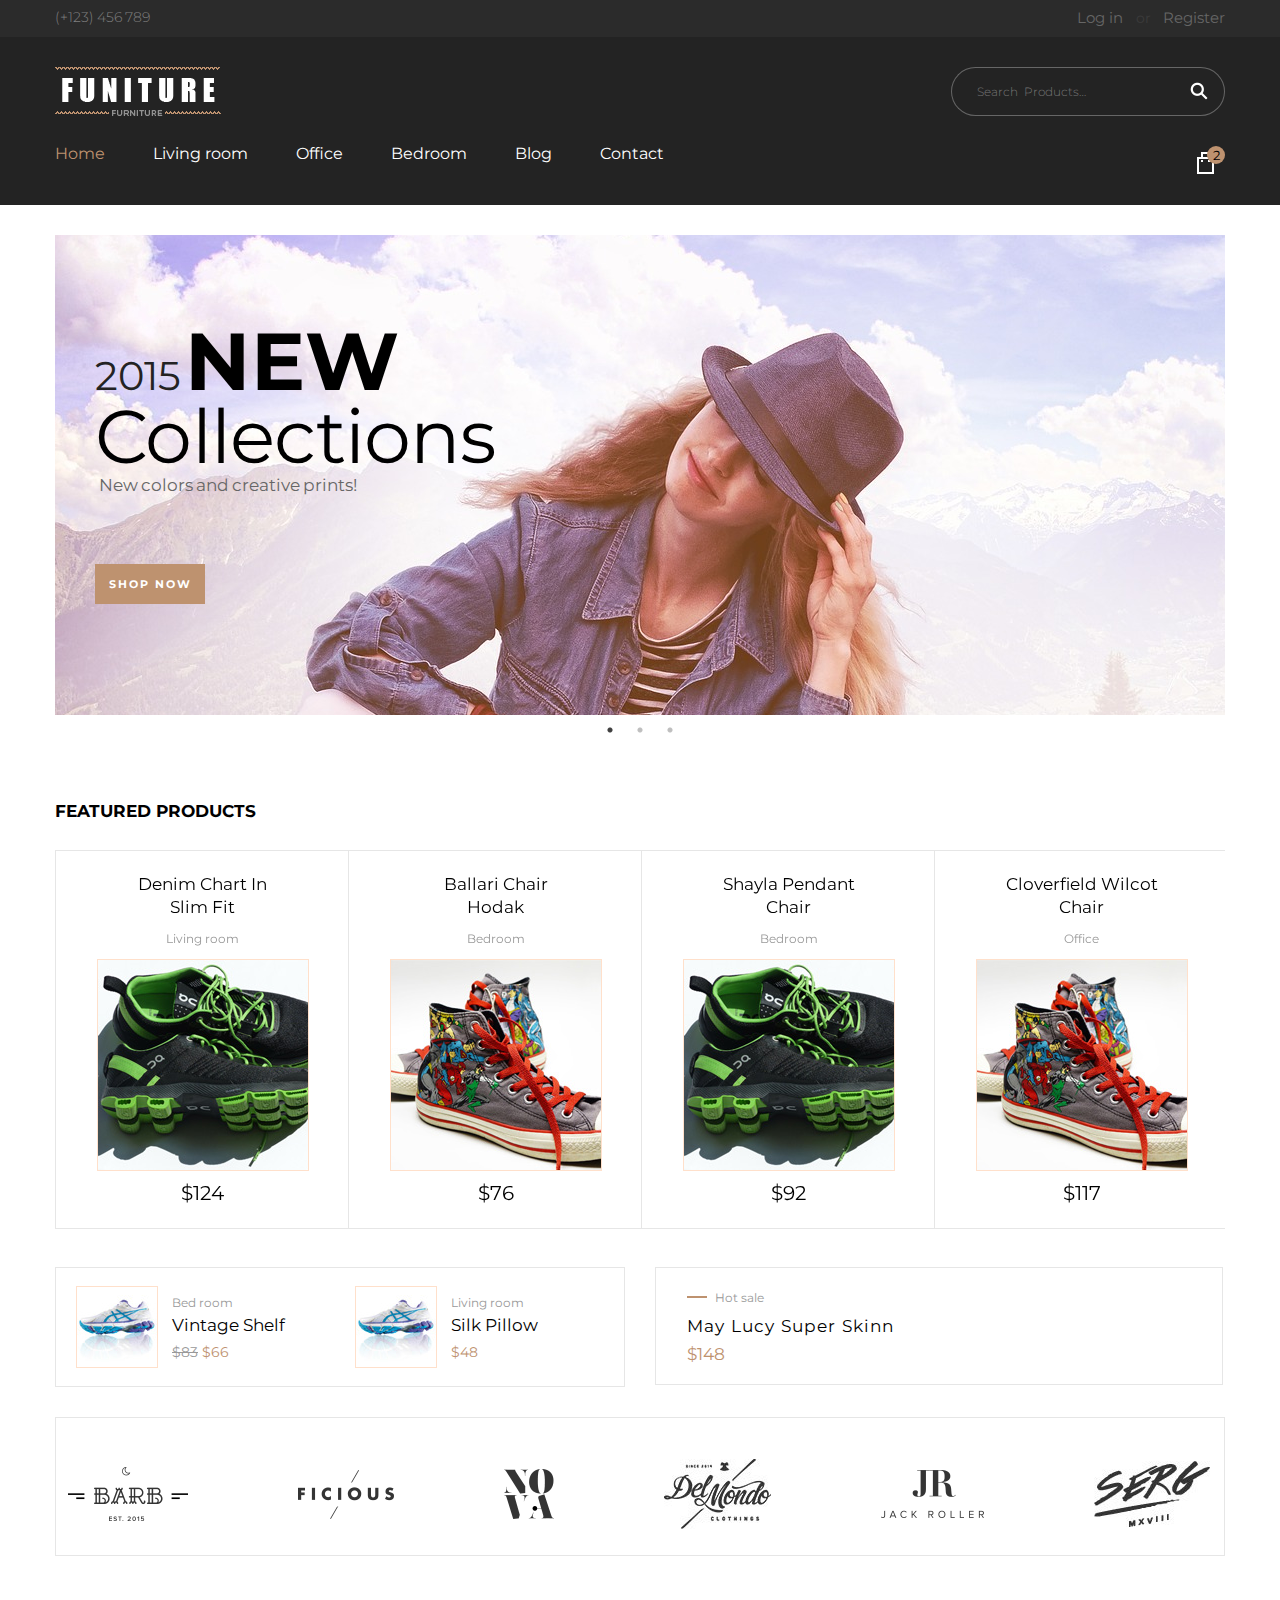
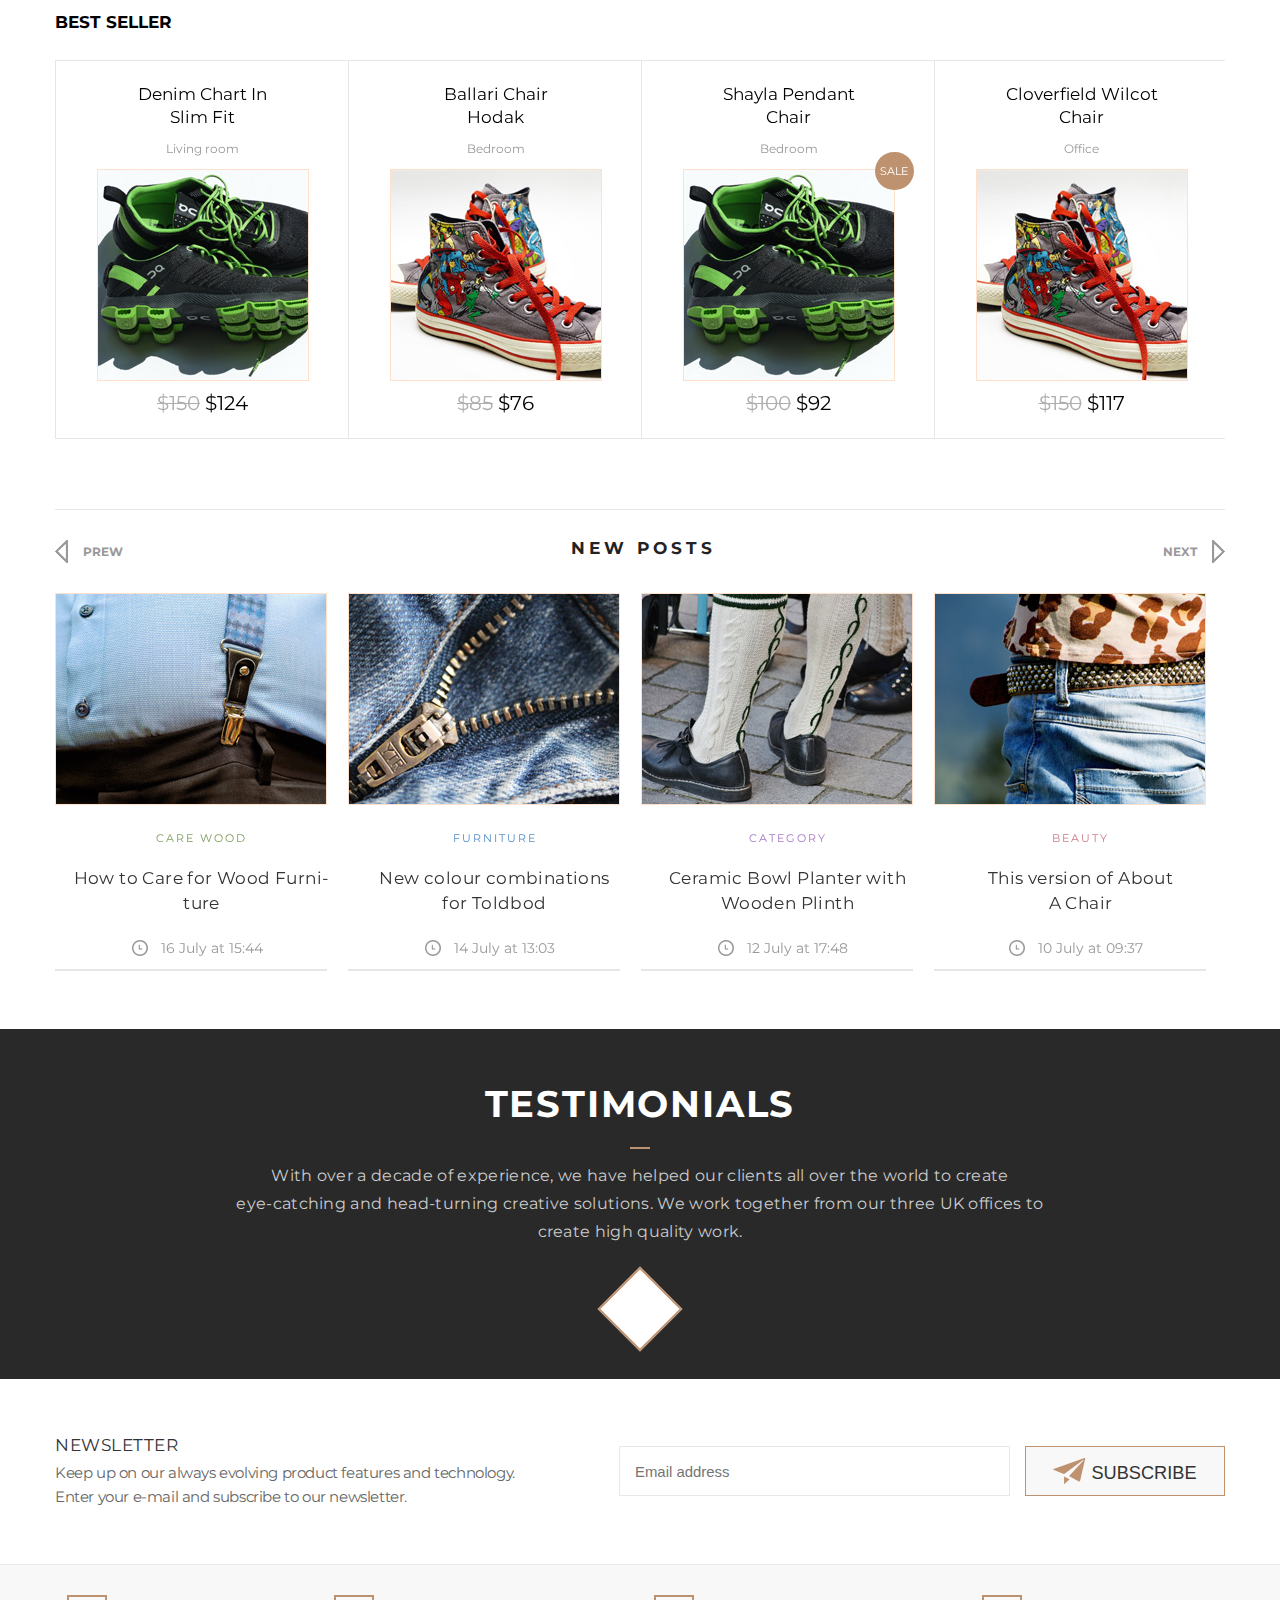
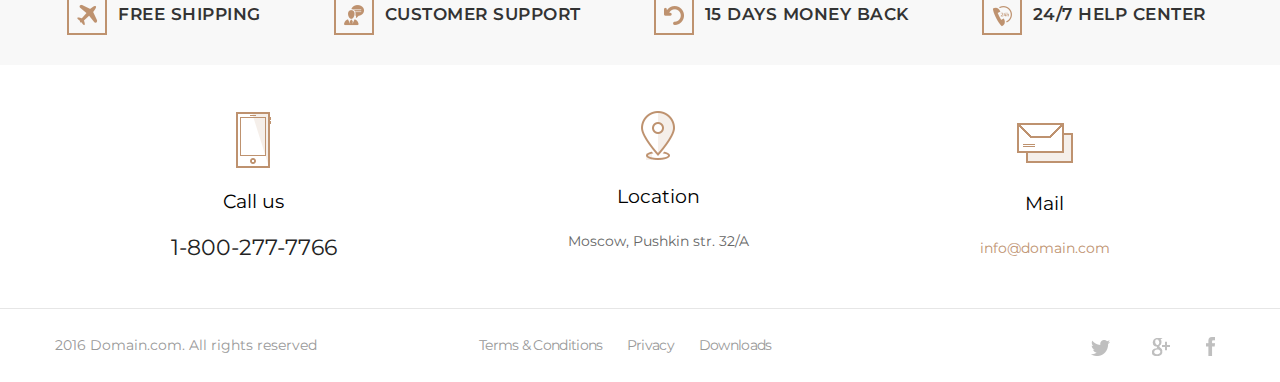
<file: index.html>
<!DOCTYPE html>
<html lang="en">
<head>
  <meta charset="UTF-8">
  <title>Document</title>
  <link href="https://fonts.googleapis.com/css?family=Montserrat:400,700,600" rel="stylesheet">
  <link rel="stylesheet" href="styles/fonts.css">
  <link rel="stylesheet" href="styles/normalize.css">
  <link rel="stylesheet" href="styles/style.css">
  <link rel="stylesheet" href="slick/slick.css">
  <link rel="stylesheet" href="slick/slick-theme.css">
</head>
<body>

<!--HEADER-TOP-->

<div class="header-top">
  <div class="container flex-space-between">
    <address class="header-phone">
      <a href="tel:+38123456789">(+123) 456 789</a>
    </address>
    <div class="header-user-links">
      <a href="#">Log in</a> or <a href="#">Register</a>
    </div>
  </div>
</div>

<!--/HEADER-TOP-->

<!--HEADER-->

<header class="header">
  <div class="container flex-space-between">
    <div class="header-logo">
      <a href="#">
        <img src="images/logo.png" width="166" height="49" alt="site logo"/>
      </a>
    </div>
    <form action="#" class="header-search ">
      <input type="search" name="search" placeholder="Search Products…"/>
      <button value="Search"></button>
    </form>
  </div>
  <div class="container flex-space-between">
    <nav class="header-nav">
      <ul>
        <li class="active"><a href="index.html">Home</a></li>
        <li><a href="#">Living room</a></li>
        <li><a href="office.html">Office</a></li>
        <li><a href="#">Bedroom</a></li>
        <li><a href="#">Blog</a></li>
        <li><a href="#">Contact</a></li>
      </ul>
    </nav>
    <a href="#" class="menu-toggle">

    </a>
    <a href="#" class="header-cart ">
      <div class="count">2</div>
    </a>
  </div>

</header>

<!--HEADER-->

<!--PAGE_BODY-->

<div class="page-body">
  <div class="container">
    <div class="slider">
      <div class="slide" style=" background-image: url('images/slider-image.jpg');">
        <div class="slider-content">
          <h2 class="number">2015</h2>
          <h2 class="new">new</h2>
          <h2 class="collections">Collections</h2>
          <h2 class="subtitle">New colors and creative prints!</h2>
          <div class="slider-button">
            <a href="#">shop now</a>
          </div>
        </div>
      </div>
      <div class="slide" style="background-image: url('images/slider-image2.jpg');">
        <div class="slider-content">
          <h2 class="number">2015</h2>
          <h2 class="new">new</h2>
          <h2 class="collections">Collections 2</h2>
          <h2 class="subtitle">New colors and creative prints!</h2>
          <div class="slider-button">
            <a href="#">shop now</a>
          </div>
        </div>
      </div>
      <div class="slide" style="background-image: url('images/slider-image3.jpg');">
        <div class="slider-content">
          <h2 class="number">2015</h2>
          <h2 class="new">new</h2>
          <h2 class="collections">Collections 3</h2>
          <h2 class="subtitle">New colors and creative prints!</h2>
          <div class="slider-button">
            <a href="#">shop now</a>
          </div>
        </div>
      </div>
    </div>
  </div>

  <div class="container products">
    <h2 class="title">FEATURED PRODUCTS</h2>
    <ul class="featured-products-list slider4">
      <li class="featured-product">
        <div class="product-title">Denim Chart In<br>
          Slim Fit
        </div>
        <div class="product-category">Living room</div>
        <div class="product-actions">
          <img src="images/green-shoes.jpg" alt="Denim Chart In" width="210" height="210"/>
          <div class="addition-links">
            <a href="#" class="add-to-cart">Add to Cart</a>
            <ul class="list-unstyled">
              <li><a href="#" class="to-favorites"></a></li>
              <li><a href="#" class="to-comparison"></a></li>
              <li><a href="#" class="zoom"></a></li>
            </ul>
          </div>
        </div>
        <div class="product-price">$124</div>
      </li>
      <li class="featured-product">
        <div class="product-title">Ballari Chair<br>
          Hodak
        </div>
        <div class="product-category">Bedroom</div>
        <div class="product-actions">
          <img src="images/red-shoes.jpg" alt="Ballari Chair Hodak" width="210" height="210"/>
          <div class="addition-links">
            <a href="#" class="add-to-cart">Add to Cart</a>
            <ul class="list-unstyled">
              <li><a href="#" class="to-favorites"></a></li>
              <li><a href="#" class="to-comparison"></a></li>
              <li><a href="#" class="zoom"></a></li>
            </ul>
          </div>
        </div>
        <div class="product-price">$76</div>
      </li>
      <li class="featured-product">
        <div class="product-title">Shayla Pendant<br>
          Chair
        </div>
        <div class="product-category">Bedroom</div>
        <div class="product-actions">
          <img src="images/green-shoes.jpg" alt="Shayla Pendant Chair" width="210" height="210"/>
          <div class="addition-links">
            <a href="#" class="add-to-cart">Add to Cart</a>
            <ul class="list-unstyled">
              <li><a href="#" class="to-favorites"></a></li>
              <li><a href="#" class="to-comparison"></a></li>
              <li><a href="#" class="zoom"></a></li>
            </ul>
          </div>
        </div>
        <div class="product-price">$92</div>
      </li>
      <li class="featured-product">
        <div class="product-title">Cloverfield Wilcot<br>
          Chair
        </div>
        <div class="product-category">Office</div>
        <div class="product-actions">
          <img src="images/red-shoes.jpg" alt="Cloverfield Wilcot Chair" width="210" height="210"/>
          <div class="addition-links">
            <a href="#" class="add-to-cart">Add to Cart</a>
            <ul class="list-unstyled">
              <li><a href="#" class="to-favorites"></a></li>
              <li><a href="#" class="to-comparison"></a></li>
              <li><a href="#" class="zoom"></a></li>
            </ul>
          </div>
        </div>
        <div class="product-price">$117</div>
      </li>
      <li class="featured-product">
        <div class="product-title">Denim Chart In<br>
          Slim Fit
        </div>
        <div class="product-category">Living room</div>
        <div class="product-actions">
          <img src="images/green-shoes.jpg" alt="Denim Chart In" width="210" height="210"/>
          <div class="addition-links">
            <a href="#" class="add-to-cart">Add to Cart</a>
            <ul class="list-unstyled">
              <li><a href="#" class="to-favorites"></a></li>
              <li><a href="#" class="to-comparison"></a></li>
              <li><a href="#" class="zoom"></a></li>
            </ul>
          </div>
        </div>
        <div class="product-price">$124</div>
      </li>
    </ul>
  </div>

  <div class=" container product">
    <div class="sneakers-product">
      <div class="sneakers-product-item">
        <img src="images/sneakers.jpg" alt="Vintage Shelf" width="80" height="80"/>
        <div class="description">
          <div class="product-category">Bed room</div>
          <div class="product-title">Vintage Shelf</div>
          <div class="product-price"><s>$83</s>
            $66
          </div>
        </div>
      </div>
      <div class="sneakers-product-item">
        <img src="images/sneakers.jpg" alt="Silk Pillow" width="80" height="80"/>
        <div class="description">
          <div class="product-category">Living room</div>
          <div class="product-title">Silk Pillow</div>
          <div class="product-price">$48</div>
        </div>
      </div>
    </div>
    <div class="hot-sale">
      <div class="description">
        <div class="product-category">
          <div class="line"></div>
          Hot sale
        </div>
        <div class="product-title">May Lucy Super Skinn</div>
        <div class="product-price">$148</div>
      </div>
    </div>
  </div>

  <div class="container customer-list">
    <img src="images/barb-client.png" alt="bar-client">
    <img src="images/ficious-client.png" alt="ficious-client">
    <img src="images/nova-client.png" alt="nova-client">
    <img src="images/del-mondo-client.jpg" alt="del-modo-client">
    <img src="images/roller-client.png" alt="roller-client">
    <img src="images/serg-client.jpg" alt="serg-client">

  </div>

  <div class="container products">
    <h2 class="title">BEST SELLER</h2>
    <ul class="featured-products-list slider3">
      <li class="featured-product">
        <div class="product-title">Denim Chart In<br>
          Slim Fit
        </div>
        <div class="product-category">Living room</div>
        <div class="product-actions">
          <img src="images/green-shoes.jpg" alt="Denim Chart In" width="210" height="210"/>
          <div class="addition-links">
            <a href="#" class="add-to-cart">Add to Cart</a>
            <ul class="list-unstyled">
              <li><a href="#" class="to-favorites"></a></li>
              <li><a href="#" class="to-comparison"></a></li>
              <li><a href="#" class="zoom"></a></li>
            </ul>
          </div>
        </div>
        <div class="product-price"><s>$150</s>
          $124
        </div>
      </li>
      <li class="featured-product">
        <div class="product-title">Ballari Chair<br>
          Hodak
        </div>
        <div class="product-category">Bedroom</div>
        <div class="product-actions">
          <img src="images/red-shoes.jpg" alt="Ballari Chair Hodak" width="210" height="210"/>
          <div class="addition-links">
            <a href="#" class="add-to-cart">Add to Cart</a>
            <ul class="list-unstyled">
              <li><a href="#" class="to-favorites"></a></li>
              <li><a href="#" class="to-comparison"></a></li>
              <li><a href="#" class="zoom"></a></li>
            </ul>
          </div>
        </div>
        <div class="product-price"><s>$85</s>
          $76
        </div>
      </li>
      <li class="featured-product">
        <div class="product-title">Shayla Pendant<br>
          Chair
        </div>
        <div class="product-category">Bedroom</div>
        <div class="product-actions">
          <div class="label">sale</div>
          <img src="images/green-shoes.jpg" alt="Shayla Pendant Chair" width="210" height="210"/>
          <div class="addition-links">
            <a href="#" class="add-to-cart">Add to Cart</a>
            <ul class="list-unstyled">
              <li><a href="#" class="to-favorites"></a></li>
              <li><a href="#" class="to-comparison"></a></li>
              <li><a href="#" class="zoom"></a></li>
            </ul>
          </div>
        </div>
        <div class="product-price"><s>$100</s>
          $92
        </div>
      </li>
      <li class="featured-product">
        <div class="product-title">Cloverfield Wilcot<br>
          Chair
        </div>
        <div class="product-category">Office</div>
        <div class="product-actions">
          <img src="images/red-shoes.jpg" alt="Cloverfield Wilcot Chair" width="210" height="210"/>
          <div class="addition-links">
            <a href="#" class="add-to-cart">Add to Cart</a>
            <ul class="list-unstyled">
              <li><a href="#" class="to-favorites"></a></li>
              <li><a href="#" class="to-comparison"></a></li>
              <li><a href="#" class="zoom"></a></li>
            </ul>
          </div>
        </div>
        <div class="product-price"><s>$150</s>
          $117
        </div>
      </li>
      <li class="featured-product">
        <div class="product-title">Denim Chart In<br>
          Slim Fit
        </div>
        <div class="product-category">Living room</div>
        <div class="product-actions">
          <img src="images/green-shoes.jpg" alt="Denim Chart In" width="210" height="210"/>
          <div class="addition-links">
            <a href="#" class="add-to-cart">Add to Cart</a>
            <ul class="list-unstyled">
              <li><a href="#" class="to-favorites"></a></li>
              <li><a href="#" class="to-comparison"></a></li>
              <li><a href="#" class="zoom"></a></li>
            </ul>
          </div>
        </div>
        <div class="product-price"><s>$150</s>
          $124
        </div>
      </li>
    </ul>

    <div class="horizontal-line">
    </div>

    <div class="slider-header">
      <a href="#" class="left-arrow">
        <svg width="13px" height="23px" viewBox="0 0 13 23" version="1.1" xmlns="http://www.w3.org/2000/svg">
          <path class="left-arrow-icon"
                d=" M 0.00 0.00 L 1.55 0.00 C 5.51 3.60 9.37 7.30 13.00 11.23 L 13.00 11.83 C 9.32 15.69 5.55 19.48 1.54 23.00 L 0.00 23.00 L 0.00 0.00 Z"></path>
          <path fill="#ffffff" d=" M 1.55 0.00 L 13.00 0.00 L 13.00 11.23 C 9.37 7.30 5.51 3.60 1.55 0.00 Z"></path>
          <path fill="#ffffff"
                d=" M 2.11 3.78 C 4.80 6.39 7.48 9.00 10.12 11.66 C 7.45 14.17 4.78 16.69 2.12 19.22 C 2.12 15.36 2.11 7.64 2.11 3.78 Z"></path>
          <path fill="#ffffff"
                d=" M 1.54 23.00 C 5.55 19.48 9.32 15.69 13.00 11.83 L 13.00 23.00 L 1.54 23.00 Z"></path>
        </svg>
        <span>Prew</span>
      </a>
      <h2 class="posts">New posts</h2>
      <a href="#" class="right-arrow">
        <span>Next</span>
        <svg width="13px" height="23px" viewBox="0 0 13 23" version="1.1" xmlns="http://www.w3.org/2000/svg">
          <path class="right-arrow-icon"
                d=" M 0.00 0.00 L 1.55 0.00 C 5.51 3.60 9.37 7.30 13.00 11.23 L 13.00 11.83 C 9.32 15.69 5.55 19.48 1.54 23.00 L 0.00 23.00 L 0.00 0.00 Z"></path>
          <path fill="#ffffff" d=" M 1.55 0.00 L 13.00 0.00 L 13.00 11.23 C 9.37 7.30 5.51 3.60 1.55 0.00 Z"></path>
          <path fill="#ffffff"
                d=" M 2.11 3.78 C 4.80 6.39 7.48 9.00 10.12 11.66 C 7.45 14.17 4.78 16.69 2.12 19.22 C 2.12 15.36 2.11 7.64 2.11 3.78 Z"></path>
          <path fill="#ffffff"
                d=" M 1.54 23.00 C 5.55 19.48 9.32 15.69 13.00 11.83 L 13.00 23.00 L 1.54 23.00 Z"></path>
        </svg>
      </a>
    </div>

    <div class="goods">
      <div class="goods-list slider2">
        <a href="#" class="featured-goods">
          <div class="goods-image">
            <img src="images/care-food.jpg" alt="care food" width="270" height="210"/>
          </div>
          <div class="goods-category">Care wood</div>
          <div class="goods-title">How to Care for Wood Furni-<br>ture</div>
          <div class="time">
            <img src="graphic-img/clock.png" alt="clock" height="16" width="16"/>
            <p>16 July at 15:44</p>
          </div>
          <div class="underscore"></div>
        </a>
        <a href="#" class="featured-goods">
          <div class="goods-image">
            <img src="images/furniture.jpg" alt="care food" width="270" height="210"/>
          </div>
          <div class="furniture-category">Furniture</div>
          <div class="goods-title">New colour combinations<br>
            for Toldbod
          </div>
          <div class="time">
            <img src="graphic-img/clock.png" alt="clock" height="16" width="16"/>
            <p>14 July at 13:03</p>
          </div>
          <div class="underscore"></div>
        </a>
        <a href="#" class="featured-goods">
          <div class="goods-image">
            <img src="images/category.jpg" alt="care food" width="270" height="210"/>
          </div>
          <div class="category">Category</div>
          <div class="goods-title">Ceramic Bowl Planter with<br>
            Wooden Plinth
          </div>
          <div class="time">
            <img src="graphic-img/clock.png" alt="clock" height="16" width="16"/>
            <p>12 July at 17:48</p>
          </div>
          <div class="underscore"></div>
        </a>
        <a href="#" class="featured-goods">
          <div class="goods-image">
            <img src="images/beauty.jpg" alt="care food" width="270" height="210"/>
          </div>
          <div class="beauty-category">Beauty</div>
          <div class="goods-title">This version of About<br>
            A Chair
          </div>
          <div class="time">
            <img src="graphic-img/clock.png" alt="clock" height="16" width="16"/>
            <p>10 July at 09:37</p>
          </div>
          <div class="underscore"></div>
        </a>
        <a href="#" class="featured-goods">
          <div class="goods-image">
            <img src="images/care-food.jpg" alt="care food" width="270" height="210"/>
          </div>
          <div class="goods-category">Care wood</div>
          <div class="goods-title">How to Care for Wood Furni-<br>ture</div>
          <div class="time">
            <img src="graphic-img/clock.png" alt="clock" height="16" width="16"/>
            <p>16 July at 15:44</p>
          </div>
          <div class="underscore"></div>
        </a>
        <a href="#" class="featured-goods">
          <div class="goods-image">
            <img src="images/furniture.jpg" alt="care food" width="270" height="210"/>
          </div>
          <div class="furniture-category">Furniture</div>
          <div class="goods-title">New colour combinations<br>
            for Toldbod
          </div>
          <div class="time">
            <img src="graphic-img/clock.png" alt="clock" height="16" width="16"/>
            <p>14 July at 13:03</p>
          </div>
          <div class="underscore"></div>
        </a>
        <a href="#" class="featured-goods">
          <div class="goods-image">
            <img src="images/category.jpg" alt="care food" width="270" height="210"/>
          </div>
          <div class="category">Category</div>
          <div class="goods-title">Ceramic Bowl Planter with<br>
            Wooden Plinth
          </div>
          <div class="time">
            <img src="graphic-img/clock.png" alt="clock" height="16" width="16"/>
            <p>12 July at 17:48</p>
          </div>
          <div class="underscore"></div>
        </a>
        <a href="#" class="featured-goods">
          <div class="goods-image">
            <img src="images/beauty.jpg" alt="care food" width="270" height="210"/>
          </div>
          <div class="beauty-category">Beauty</div>
          <div class="goods-title">This version of About<br>
            A Chair
          </div>
          <div class="time">
            <img src="graphic-img/clock.png" alt="clock" height="16" width="16"/>
            <p>10 July at 09:37</p>
          </div>
          <div class="underscore"></div>
        </a>
      </div>
    </div>
  </div>
</div>
<!--PAGE-BODY-->

<!--TESTIMONIALS-->

<div class="testimonials">
  <div class="container">
    <h2 class="heading">testimonials</h2>
    <div class="lines"></div>
    <p>With over a decade of experience, we have helped our clients all over the world to create<br>
      eye-catching and head-turning creative solutions. We work together from our three UK offices to<br>
      create high quality work. </p>
    <div class="rhombus"></div>
  </div>
</div>
<!--TESTIMONIALS-->

<!--SUBSCRIPTION-->

<div class="container">
  <div class="subscription">
    <div class="information">
      <h2 class="newsletter">Newsletter</h2>
      <p>Keep up on our always evolving product features and technology.<br>
        Enter your e-mail and subscribe to our newsletter.</p>
    </div>
    <div class="search">
      <form action="#">
        <input type="search" name="search" placeholder="Email address"/>
        <button value="subscribe">
          <img src="graphic-img/send.png" alt="send" width="33" height="26"/>
          Subscribe
        </button>
      </form>
    </div>
  </div>
</div>

<!--SUBSCRIPTION-->

<!--HOT-LINKS-->

<div class="hot-links ">
  <div class="container free-ship">
    <a href="#" class="link">
      <div class="inform">
        <img src="graphic-img/free-shipping.png" alt="free-shipping" width="36" height="36"/>
        <h2 class="contact">Free shipping</h2>
      </div>
    </a>
    <a href="#" class="link">
      <div class="inform">
        <img src="graphic-img/support.png" alt="support" width="36" height="36"/>
        <h2 class="contact">Customer support</h2>
      </div>
    </a>
    <a href="#" class="link">
      <div class="inform">
        <img src="graphic-img/rotate.png" alt="rotate" width="36" height="36"/>
        <h2 class="contact">15 days money back</h2>
      </div>
    </a>
    <a href="#" class="link">
      <div class="inform">
        <img src="graphic-img/help.png" alt="help" width="36" height="36"/>
        <h2 class="contact">24/7 help center</h2>
      </div>
    </a>
  </div>
</div>

<!--HOT-LINKS-->

<!--CONTACTS-->

<div class="contacts">
  <div class="container connection">
    <div class="contact-us">
      <img src="graphic-img/phone.png" alt="call-us" width="60" height="60"/>
      <h2 class="contacts-name">Call us</h2>
      <address class="phone">
        <a href="tel:1-800-277-7766">1-800-277-7766</a>
      </address>
    </div>
    <div class="contact-us">
      <img src="graphic-img/location.png" alt="location" width="60" height="60"/>
      <h2 class="contacts-name">Location</h2>
      <p>Moscow, Pushkin str. 32/A</p>
    </div>
    <div class="contact-us">
      <img src="graphic-img/mail.png" alt="mail" width="60" height="60"/>
      <h2 class="contacts-name">Mail</h2>
      <a href="mailto:info@domain.com">info@domain.com</a>
    </div>
  </div>
</div>
<div class="hr-line">
</div>

<!--CONTACTS-->

<!--FOOTER-->

<footer class="footer">
  <div class="container media">
    <div class="footer-copyright">
      <p>2016 Domain.com. All rights reserved</p>
    </div>
    <div class="footer-privacy">
      <p>
        <a href="#">Terms & Conditions </a>
        <a href="#"> Privacy</a>
        <a href="#"> Downloads</a></p>
    </div>
    <div class="footer-share">
      <a href="#" class="footer-share-twitter"></a>
      <a href="#" class="footer-share-google"></a>
      <a href="#" class="footer-share-facebook"></a>
    </div>
  </div>
</footer>

<!--FOOTER-->
<script src="scripts/jquery-3.1.1.min.js"></script>
<script src="scripts/jquery-ui.min.js"></script>
<script src="scripts/index.js"></script>
<script src="slick/slick.min.js"></script>
<script src="scripts/slider.js"></script>
</body>
</html>
</file>
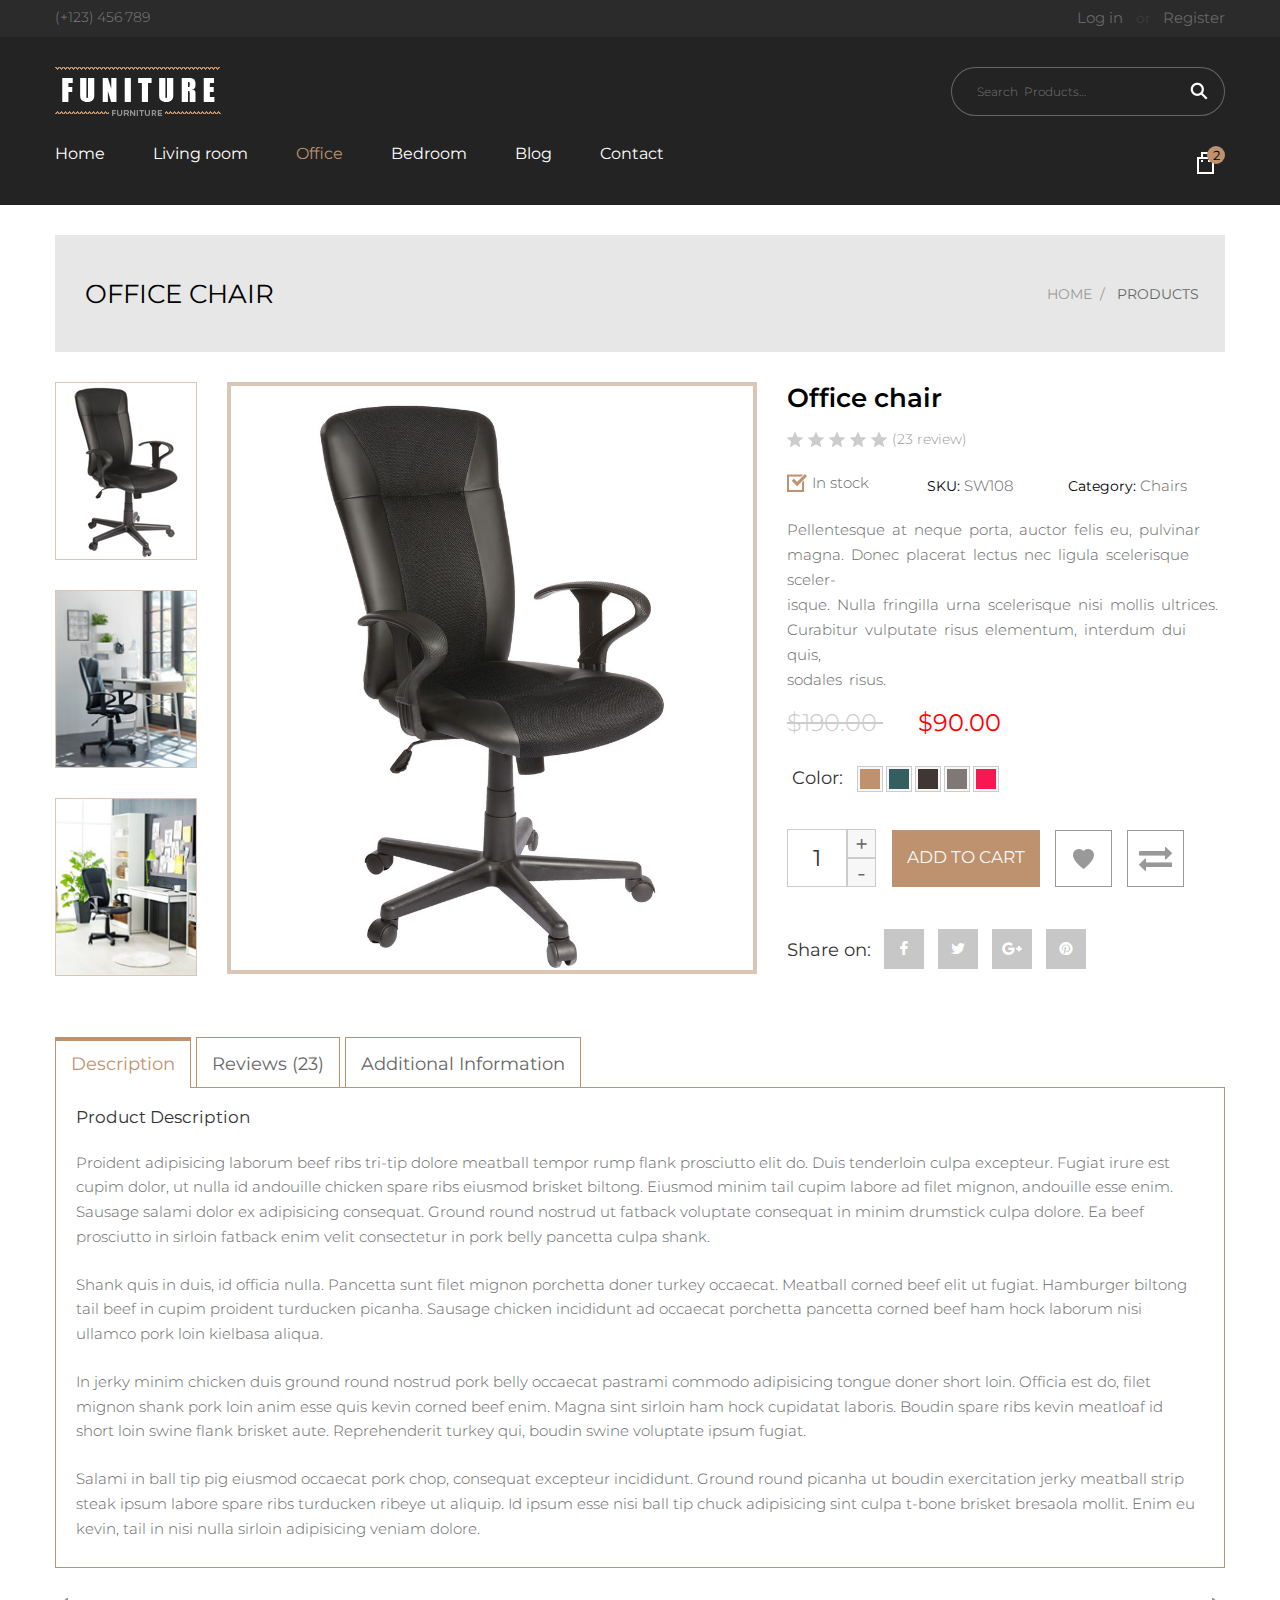
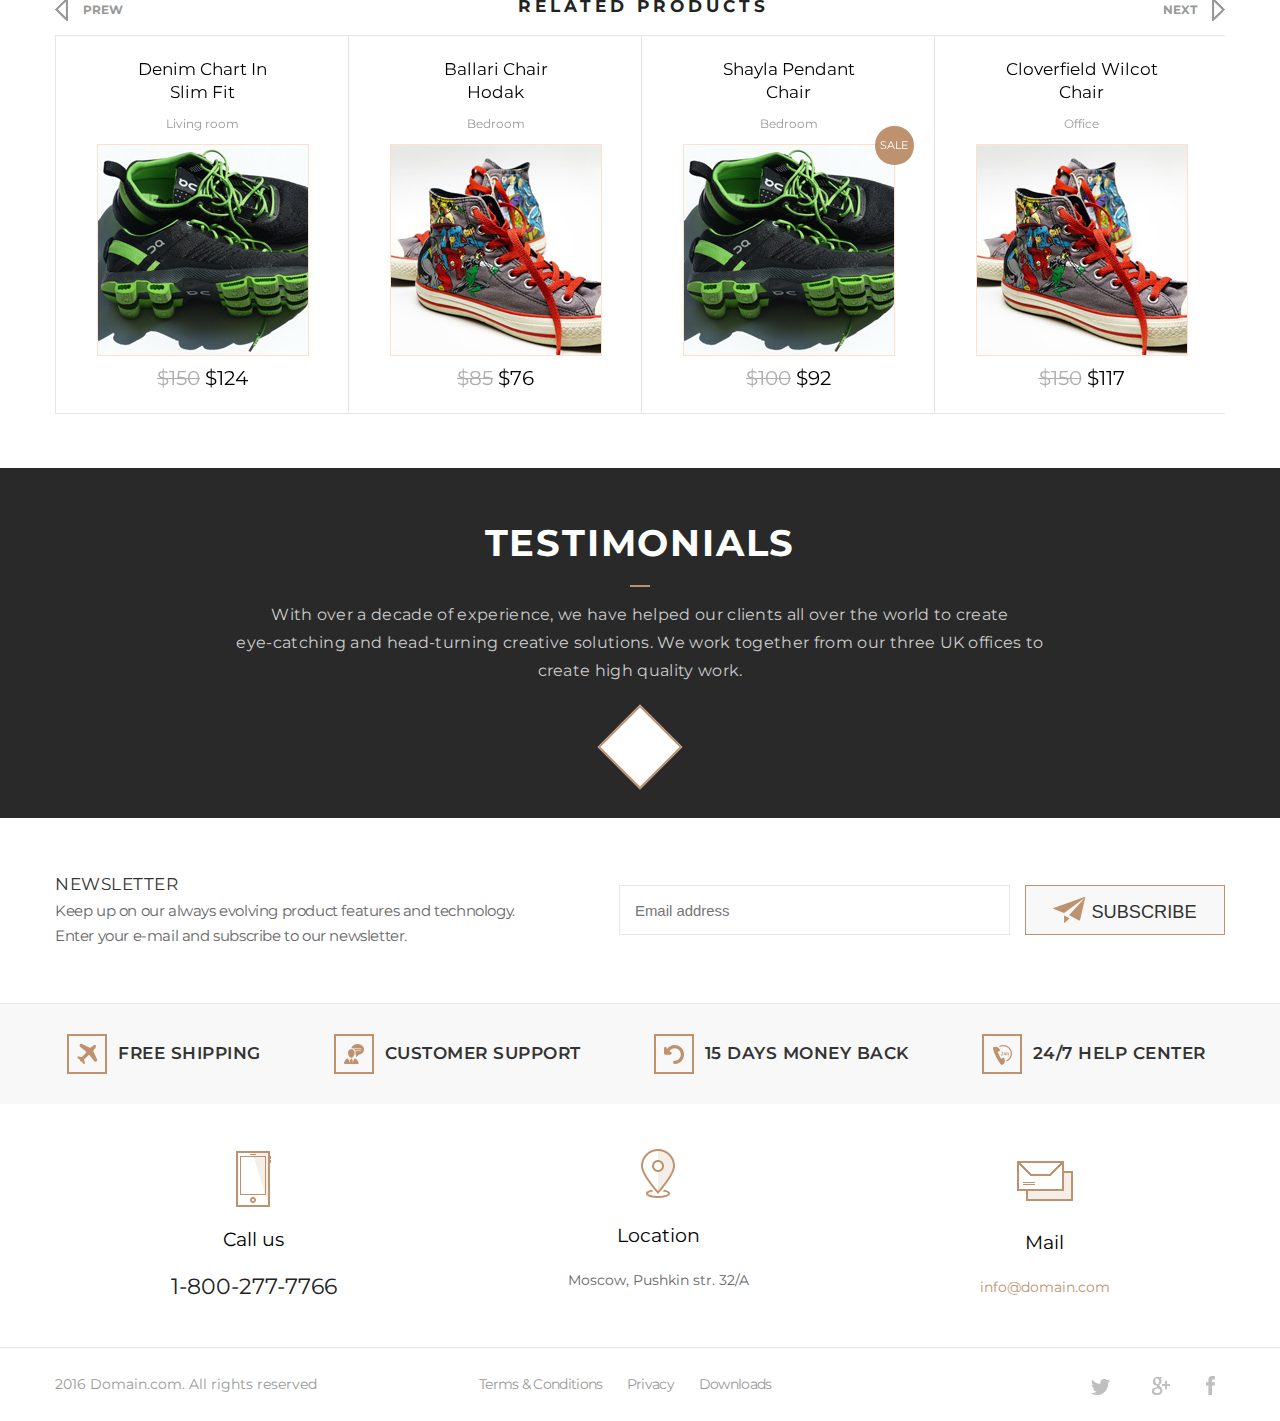
<file: office.html>
<!DOCTYPE html>
<html lang="en">
<head>
  <meta charset="UTF-8">
  <title>Office</title>
  <link href="https://fonts.googleapis.com/css?family=Montserrat:400,700,600" rel="stylesheet">
  <link rel="stylesheet" href="styles/fonts.css">
  <link rel="stylesheet" href="styles/normalize.css">
  <link rel="stylesheet" href="styles/style.css">
  <link rel="stylesheet" href="slick/slick.css">
  <link rel="stylesheet" href="slick/slick-theme.css">
</head>
<body>
<!--HEADER-TOP-->

<div class="header-top">
  <div class="container flex-space-between">
    <address class="header-phone">
      <a href="tel:+38123456789">(+123) 456 789</a>
    </address>
    <div class="header-user-links">
      <a href="#">Log in</a> or <a href="#">Register</a>
    </div>
  </div>
</div>

<!--/HEADER-TOP-->

<!--HEADER-->

<header class="header">
  <div class="container flex-space-between">
    <div class="header-logo">
      <a href="index.html">
        <img src="images/logo.png" width="166" height="49" alt="site logo"/>
      </a>
    </div>
    <form action="#" class="header-search ">
      <input type="search" name="search" placeholder="Search Products…"/>
      <button value="Search"></button>
    </form>
  </div>
  <div class="container flex-space-between">
    <nav class="header-nav">
      <ul>
        <li><a href="index.html">Home</a></li>
        <li><a href="#">Living room</a></li>
        <li class="active"><a href="office.html">Office</a></li>
        <li><a href="#">Bedroom</a></li>
        <li><a href="#">Blog</a></li>
        <li><a href="#">Contact</a></li>
      </ul>
    </nav>
    <a href="#" class="menu-toggle">
    </a>
    <a href="#" class="header-cart ">
      <div class="count">2</div>
    </a>
  </div>

</header>

<!--/HEADER-->

<!--CONTAINER-CONTACT-->

<div class=" container container-contact">
  <p class="contact">Office chair</p>
  <ol class="breadcrumb">
    <li class="breadcrumb-item"><a href="#">Home</a></li>
    <li class="breadcrumb-item active"><a href="#">Products</a></li>
  </ol>
</div>

<!--/CONTAINER-CONTACT-->

<!--OFFICE-BODY-->

<div class=" container office-body">
  <div class="chair-gallery">
    <div class="chairs slider6">

      <a href="images/chair-full1.jpg" class="chair-preview">
        <img src="images/chair-preview1.jpg" width="140" height="180" alt="chair"/>
      </a>
      <a href="images/chair-full2.jpg" class="chair-preview">
        <img src="images/chair-preview2.jpg" width="138" height="184" alt="chair"/>
      </a>
      <a href="images/chair-full3.jpg" class="chair-preview">
        <img src="images/chair-preview3.jpg" width="267" height="178" alt="chair"/>
      </a>
      <a href="images/chair-full1.jpg" class="chair-preview">
        <img src="images/chair-preview1.jpg" width="140" height="180" alt="chair"/>
      </a>
      <a href="images/chair-full2.jpg" class="chair-preview">
        <img src="images/chair-preview2.jpg" width="138" height="184" alt="chair"/>
      </a>
      <a href="images/chair-full3.jpg" class="chair-preview">
        <img src="images/chair-preview3.jpg" width="267" height="178" alt="chair"/>
      </a>
    </div>
    <div class="choose-chair slider7">
      <a href="#">
        <img src="images/chair-full1.jpg" alt="chair-full">
      </a>
      <a href="#">
        <img src="images/chair-full2.jpg" alt="chair"/>
      </a>
      <a href="#">
        <img src="images/chair-full3.jpg" alt="chair"/>
      </a>
      <a href="#">
        <img src="images/chair-full1.jpg" alt="chair-full">
      </a>
      <a href="#">
        <img src="images/chair-full2.jpg" alt="chair"/>
      </a>
      <a href="#">
        <img src="images/chair-full3.jpg" alt="chair"/>
      </a>
    </div>
  </div>
  <div class="information-details">
    <h2 class="name-information">Office chair</h2>
    <div class="rating">
      <div class=" star">
      </div>
      <div class=" star">
      </div>
      <div class=" star">
      </div>
      <div class=" star">
      </div>
      <div class="star">
      </div>
      <p>(23 review)</p>
    </div>
    <div class="product-meta">
      <div class="stock">In stock</div>
      <div class="SKU">SKU: <span>SW108</span></div>
      <div class="category-product">Category: <span>Chairs</span></div>
    </div>
    <div class="text-description">
      <p>Pellentesque at neque porta, auctor felis eu, pulvinar<br> magna. Donec placerat lectus nec ligula scelerisque
        sceler-<br>isque. Nulla fringilla urna scelerisque nisi mollis ultrices. Curabitur vulputate risus elementum,
        interdum dui quis,<br> sodales risus.</p>
    </div>
    <div class="price"><s>$190.00 </s>
      $90.00
    </div>
    <div class="color-swatch">
      <p>Color:</p>
      <input type="radio" name="color" id="color-be926f" value="#be926f" checked hidden/>
      <label class="color-swatch__item" for="color-be926f" style="background: #be926f"></label>
      <input type="radio" name="color" id="color-355e60" value="#355e60" hidden/>
      <label class="color-swatch__item" for="color-355e60" style="background: #355e60"></label>
      <input type="radio" name="color" id="color-403634" value="#403634" hidden/>
      <label class="color-swatch__item" for="color-403634" style="background: #403634"></label>
      <input type="radio" name="color" id="color-807875" value="#807875" hidden/>
      <label class="color-swatch__item" for="color-807875" style="background: #807875"></label>
      <input type="radio" name="color" id="color-f71751" value="##f71751" hidden/>
      <label class="color-swatch__item" for="color-f71751" style="background: #f71751"></label>
    </div>
    <div class="links">
      <div class="input-wrapper">
        <label>
          <input type="text" name="text" value="1">
        </label>
        <div class="plus-minus">
          <button class="plus">+</button>
          <button class="minus">-</button>
        </div>
      </div>
      <a href="#" class="add-to">Add to Cart</a>
      <ul class="list">
        <li><a href="#" class="to-favorites"></a></li>
        <li><a href="#" class="to-comparison"></a></li>
      </ul>
    </div>
    <div class="share-on">
      <p>Share on:</p>
      <a href="#" class="share-icon share-icon-facebook"></a>
      <a href="#" class="share-icon share-icon-twitter"></a>
      <a href="#" class="share-icon share-icon-google"></a>
      <a href="#" class="share-icon share-icon-pinterest"></a>

    </div>
  </div>
</div>
<!--/OFFICE-BODY-->

<!--CHAIR-INFORMATION-->
<div class=" container chair-information">
  <div id="tabs">
    <ul>
      <li class="tab-heading"><a href="#tabs-1">Description</a></li>
      <li class="tab-heading"><a href="#tabs-2">Reviews (23)</a></li>
      <li class="tab-heading"><a href="#tabs-3">Additional Information</a></li>
    </ul>
    <div class="product-description">
      <div id="tabs-1">
        <h2>Product Description</h2>
        <p>Proident adipisicing laborum beef ribs tri-tip dolore meatball tempor rump flank prosciutto elit do. Duis
          tenderloin culpa excepteur. Fugiat irure est cupim dolor, ut nulla id andouille chicken spare ribs eiusmod
          brisket biltong. Eiusmod minim tail cupim labore ad filet mignon, andouille esse enim. Sausage salami dolor ex
          adipisicing consequat. Ground round nostrud ut fatback voluptate consequat in minim drumstick culpa dolore. Ea
          beef prosciutto in sirloin fatback enim velit consectetur in pork belly pancetta culpa shank.</p>
        <p>Shank quis in duis, id officia nulla. Pancetta sunt filet mignon porchetta doner turkey occaecat. Meatball
          corned beef elit ut fugiat. Hamburger biltong tail beef in cupim proident turducken picanha. Sausage chicken
          incididunt ad occaecat porchetta pancetta corned beef ham hock laborum nisi ullamco pork loin kielbasa
          aliqua.</p>
        <p>In jerky minim chicken duis ground round nostrud pork belly occaecat pastrami commodo adipisicing tongue
          doner
          short loin. Officia est do, filet mignon shank pork loin anim esse quis kevin corned beef enim. Magna sint
          sirloin ham hock cupidatat laboris. Boudin spare ribs kevin meatloaf id short loin swine flank brisket aute.
          Reprehenderit turkey qui, boudin swine voluptate ipsum fugiat.</p>
        <p>Salami in ball tip pig eiusmod occaecat pork chop, consequat excepteur incididunt. Ground round picanha ut
          boudin exercitation jerky meatball strip steak ipsum labore spare ribs turducken ribeye ut aliquip. Id ipsum
          esse nisi ball tip chuck adipisicing sint culpa t-bone brisket bresaola mollit. Enim eu kevin, tail in nisi
          nulla sirloin adipisicing veniam dolore.</p>

      </div>
      <div id="tabs-2">
        <h2>Reviews</h2>
        <p>Shank quis in duis, id officia nulla. Pancetta sunt filet mignon porchetta doner turkey occaecat. Meatball
          corned beef elit ut fugiat. Hamburger biltong tail beef in cupim proident turducken picanha. Sausage chicken
          incididunt ad occaecat porchetta pancetta corned beef ham hock laborum nisi ullamco pork loin kielbasa
          aliqua.</p>
      </div>
      <div id="tabs-3">
        <h2>Additional Information</h2>
        <p>In jerky minim chicken duis ground round nostrud pork belly occaecat pastrami commodo adipisicing tongue
          doner
          short loin. Officia est do, filet mignon shank pork loin anim esse quis kevin corned beef enim. Magna sint
          sirloin ham hock cupidatat laboris. Boudin spare ribs kevin meatloaf id short loin swine flank brisket aute.
          Reprehenderit turkey qui, boudin swine voluptate ipsum fugiat.</p>
        <p>Salami in ball tip pig eiusmod occaecat pork chop, consequat excepteur incididunt. Ground round picanha ut
          boudin exercitation jerky meatball strip steak ipsum labore spare ribs turducken ribeye ut aliquip. Id ipsum
          esse nisi ball tip chuck adipisicing sint culpa t-bone brisket bresaola mollit. Enim eu kevin, tail in nisi
          nulla sirloin adipisicing veniam dolore.</p>
      </div>
    </div>
  </div>
</div>


<!--/CHAIR-INFORMATION-->
<div class=" container slider-header slider5-header">
  <a href="#" class="left-arrow">
    <svg width="13px" height="23px" viewBox="0 0 13 23" version="1.1" xmlns="http://www.w3.org/2000/svg">
      <path class="left-arrow-icon"
            d=" M 0.00 0.00 L 1.55 0.00 C 5.51 3.60 9.37 7.30 13.00 11.23 L 13.00 11.83 C 9.32 15.69 5.55 19.48 1.54 23.00 L 0.00 23.00 L 0.00 0.00 Z"></path>
      <path fill="#ffffff" d=" M 1.55 0.00 L 13.00 0.00 L 13.00 11.23 C 9.37 7.30 5.51 3.60 1.55 0.00 Z"></path>
      <path fill="#ffffff"
            d=" M 2.11 3.78 C 4.80 6.39 7.48 9.00 10.12 11.66 C 7.45 14.17 4.78 16.69 2.12 19.22 C 2.12 15.36 2.11 7.64 2.11 3.78 Z"></path>
      <path fill="#ffffff"
            d=" M 1.54 23.00 C 5.55 19.48 9.32 15.69 13.00 11.83 L 13.00 23.00 L 1.54 23.00 Z"></path>
    </svg>
    <span>Prew</span>
  </a>
  <h2 class="posts">related products</h2>
  <a href="#" class="right-arrow">
    <span>Next</span>
    <svg width="13px" height="23px" viewBox="0 0 13 23" version="1.1" xmlns="http://www.w3.org/2000/svg">
      <path class="right-arrow-icon"
            d=" M 0.00 0.00 L 1.55 0.00 C 5.51 3.60 9.37 7.30 13.00 11.23 L 13.00 11.83 C 9.32 15.69 5.55 19.48 1.54 23.00 L 0.00 23.00 L 0.00 0.00 Z"></path>
      <path fill="#ffffff" d=" M 1.55 0.00 L 13.00 0.00 L 13.00 11.23 C 9.37 7.30 5.51 3.60 1.55 0.00 Z"></path>
      <path fill="#ffffff"
            d=" M 2.11 3.78 C 4.80 6.39 7.48 9.00 10.12 11.66 C 7.45 14.17 4.78 16.69 2.12 19.22 C 2.12 15.36 2.11 7.64 2.11 3.78 Z"></path>
      <path fill="#ffffff"
            d=" M 1.54 23.00 C 5.55 19.48 9.32 15.69 13.00 11.83 L 13.00 23.00 L 1.54 23.00 Z"></path>
    </svg>
  </a>
</div>

<div class="container products">
  <ul class="featured-products-list slider5">
    <li class="featured-product">
      <div class="product-title">Denim Chart In<br>
        Slim Fit
      </div>
      <div class="product-category">Living room</div>
      <div class="product-actions">
        <img src="images/green-shoes.jpg" alt="Denim Chart In" width="210" height="210"/>
        <div class="addition-links">
          <a href="#" class="add-to-cart">Add to Cart</a>
          <ul class="list-unstyled">
            <li><a href="#" class="to-favorites"></a></li>
            <li><a href="#" class="to-comparison"></a></li>
            <li><a href="#" class="zoom"></a></li>
          </ul>
        </div>
      </div>
      <div class="product-price"><s>$150</s>
        $124
      </div>
    </li>
    <li class="featured-product">
      <div class="product-title">Ballari Chair<br>
        Hodak
      </div>
      <div class="product-category">Bedroom</div>
      <div class="product-actions">
        <img src="images/red-shoes.jpg" alt="Ballari Chair Hodak" width="210" height="210"/>
        <div class="addition-links">
          <a href="#" class="add-to-cart">Add to Cart</a>
          <ul class="list-unstyled">
            <li><a href="#" class="to-favorites"></a></li>
            <li><a href="#" class="to-comparison"></a></li>
            <li><a href="#" class="zoom"></a></li>
          </ul>
        </div>
      </div>
      <div class="product-price"><s>$85</s>
        $76
      </div>
    </li>
    <li class="featured-product">
      <div class="product-title">Shayla Pendant<br>
        Chair
      </div>
      <div class="product-category">Bedroom</div>
      <div class="product-actions">
        <div class="label">sale</div>
        <img src="images/green-shoes.jpg" alt="Shayla Pendant Chair" width="210" height="210"/>
        <div class="addition-links">
          <a href="#" class="add-to-cart">Add to Cart</a>
          <ul class="list-unstyled">
            <li><a href="#" class="to-favorites"></a></li>
            <li><a href="#" class="to-comparison"></a></li>
            <li><a href="#" class="zoom"></a></li>
          </ul>
        </div>
      </div>
      <div class="product-price"><s>$100</s>
        $92
      </div>
    </li>
    <li class="featured-product">
      <div class="product-title">Cloverfield Wilcot<br>
        Chair
      </div>
      <div class="product-category">Office</div>
      <div class="product-actions">
        <img src="images/red-shoes.jpg" alt="Cloverfield Wilcot Chair" width="210" height="210"/>
        <div class="addition-links">
          <a href="#" class="add-to-cart">Add to Cart</a>
          <ul class="list-unstyled">
            <li><a href="#" class="to-favorites"></a></li>
            <li><a href="#" class="to-comparison"></a></li>
            <li><a href="#" class="zoom"></a></li>
          </ul>
        </div>
      </div>
      <div class="product-price"><s>$150</s>
        $117
      </div>
    </li>
    <li class="featured-product">
      <div class="product-title">Denim Chart In 1<br>
        Slim Fit
      </div>
      <div class="product-category">Living room</div>
      <div class="product-actions">
        <img src="images/green-shoes.jpg" alt="Denim Chart In 1" width="210" height="210"/>
        <div class="addition-links">
          <a href="#" class="add-to-cart">Add to Cart</a>
          <ul class="list-unstyled">
            <li><a href="#" class="to-favorites"></a></li>
            <li><a href="#" class="to-comparison"></a></li>
            <li><a href="#" class="zoom"></a></li>
          </ul>
        </div>
      </div>
      <div class="product-price"><s>$150</s>
        $124
      </div>
    </li>
  </ul>
</div>
<!--PAGE-BODY-->

<!--TESTIMONIALS-->

<div class="testimonials">
  <div class="container">
    <h2 class="heading">testimonials</h2>
    <div class="lines"></div>
    <p>With over a decade of experience, we have helped our clients all over the world to create<br>
      eye-catching and head-turning creative solutions. We work together from our three UK offices to<br>
      create high quality work. </p>
    <div class="rhombus"></div>
  </div>
</div>
<!--TESTIMONIALS-->

<!--SUBSCRIPTION-->

<div class="container">
  <div class="subscription">
    <div class="information">
      <h2 class="newsletter">Newsletter</h2>
      <p>Keep up on our always evolving product features and technology.<br>
        Enter your e-mail and subscribe to our newsletter.</p>
    </div>
    <div class="search">
      <form action="#">
        <input type="search" name="search" placeholder="Email address"/>
        <button value="subscribe">
          <img src="graphic-img/send.png" alt="send" width="33" height="26"/>
          Subscribe
        </button>
      </form>
    </div>
  </div>
</div>

<!--SUBSCRIPTION-->

<!--HOT-LINKS-->

<div class="hot-links ">
  <div class="container free-ship">
    <a href="#" class="link">
      <div class="inform">
        <img src="graphic-img/free-shipping.png" alt="free-shipping" width="36" height="36"/>
        <h2 class="contact">Free shipping</h2>
      </div>
    </a>
    <a href="#" class="link">
      <div class="inform">
        <img src="graphic-img/support.png" alt="support" width="36" height="36"/>
        <h2 class="contact">Customer support</h2>
      </div>
    </a>
    <a href="#" class="link">
      <div class="inform">
        <img src="graphic-img/rotate.png" alt="rotate" width="36" height="36"/>
        <h2 class="contact">15 days money back</h2>
      </div>
    </a>
    <a href="#" class="link">
      <div class="inform">
        <img src="graphic-img/help.png" alt="help" width="36" height="36"/>
        <h2 class="contact">24/7 help center</h2>
      </div>
    </a>
  </div>
</div>

<!--HOT-LINKS-->

<!--CONTACTS-->

<div class="contacts">
  <div class="container connection">
    <div class="contact-us">
      <img src="graphic-img/phone.png" alt="call-us" width="60" height="60"/>
      <h2 class="contacts-name">Call us</h2>
      <address class="phone">
        <a href="tel:1-800-277-7766">1-800-277-7766</a>
      </address>
    </div>
    <div class="contact-us">
      <img src="graphic-img/location.png" alt="location" width="60" height="60"/>
      <h2 class="contacts-name">Location</h2>
      <p>Moscow, Pushkin str. 32/A</p>
    </div>
    <div class="contact-us">
      <img src="graphic-img/mail.png" alt="mail" width="60" height="60"/>
      <h2 class="contacts-name">Mail</h2>
      <a href="mailto:info@domain.com">info@domain.com</a>
    </div>
  </div>
</div>
<div class="hr-line">
</div>

<!--CONTACTS-->

<!--FOOTER-->

<footer class="footer">
  <div class="container media">
    <div class="footer-copyright">
      <p>2016 Domain.com. All rights reserved</p>
    </div>
    <div class="footer-privacy">
      <p>
        <a href="#">Terms & Conditions </a>
        <a href="#"> Privacy</a>
        <a href="#"> Downloads</a></p>
    </div>
    <div class="footer-share">
      <a href="#" class="footer-share-twitter"></a>
      <a href="#" class="footer-share-google"></a>
      <a href="#" class="footer-share-facebook"></a>
    </div>
  </div>
</footer>

<!--FOOTER-->
<script src="scripts/jquery-3.1.1.min.js"></script>
<script src="scripts/jquery-ui.min.js"></script>
<script src="scripts/index.js"></script>
<script src="slick/slick.min.js"></script>
<script src="scripts/slider.js"></script>
<script src="scripts/ofi.browser.js"></script>

</body>
</html>
</file>
<file: styles/fonts.css>
@font-face {
  font-family: 'Montserrat';
  font-weight: 300;
  font-style: normal;
  src: local('Montserrat-Light'), url('../fonts/montserrat-light-webfont.woff2') format('woff2'),
  url('../fonts/montserrat-light-webfont.woff') format('woff'),
  url('../fonts/montserrat-light-webfont.ttf') format('truetype'),
  url('../fonts/montserrat-light-webfont.svg#montserratlight') format('svg');
}
</file>
<file: styles/style.css>
@import url(common-classes.css);
@import url(structure.css);
@import url(header.css);
@import url(slider.css);
@import url(products-list.css);
@import url(testimonials.css);
@import url(subscription.css);
@import url(hot-links.css);
@import url(contacts.css);
@import url(footer.css);
@import url(container-contact.css);
@import url(office-body.css);
@import url(chair-information.css);
@import url(responsive.css);
</file>
